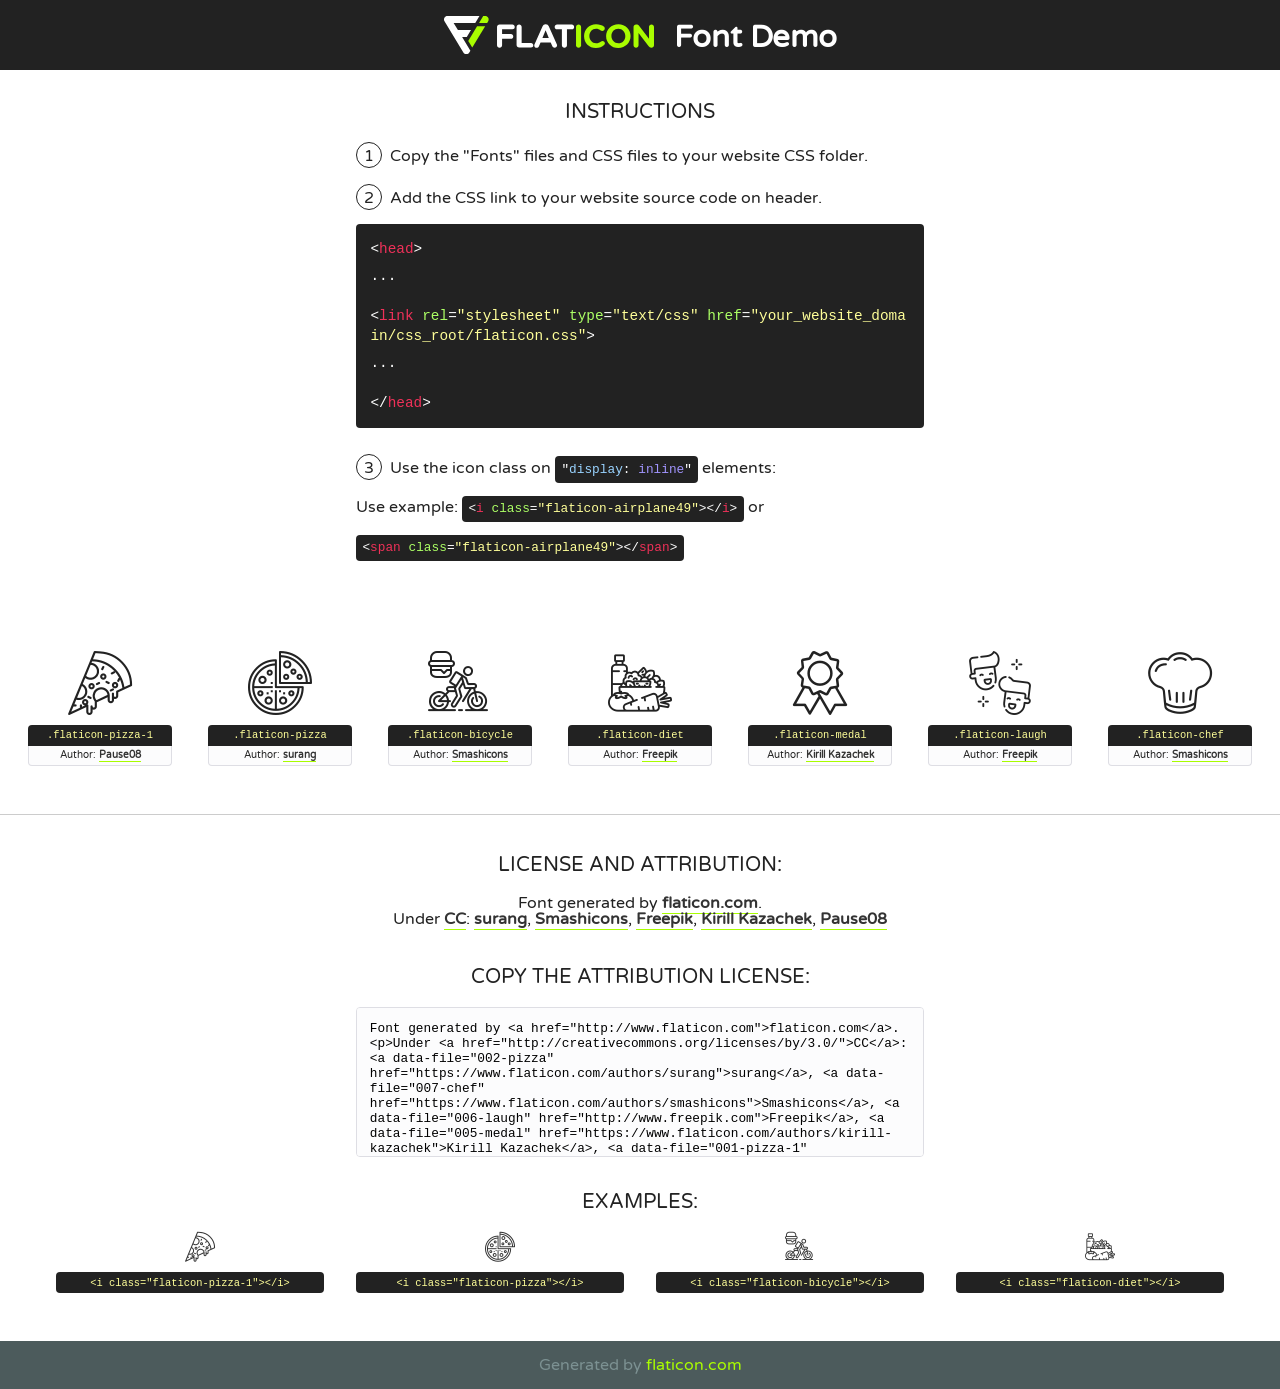
<file: pizzeria/app/static/fonts/flaticon/font/flaticon.html>
<!DOCTYPE html>
<!--
  Flaticon icon font: Flaticon
  Creation date: 25/09/2018 08:24
-->
<html>
<!DOCTYPE html>
<html>

<head>
    <title>Flaticon WebFont</title>
    <link href="http://fonts.googleapis.com/css?family=Varela+Round" rel="stylesheet" type="text/css" />
    <link rel="stylesheet" type="text/css" href="flaticon.css">
    <meta charset="UTF-8">
    <style>
    html, body, div, span, applet, object, iframe,
    h1, h2, h3, h4, h5, h6, p, blockquote, pre,
    a, abbr, acronym, address, big, cite, code,
    del, dfn, em, img, ins, kbd, q, s, samp,
    small, strike, strong, sub, sup, tt, var,
    b, u, i, center,
    dl, dt, dd, ol, ul, li,
    fieldset, form, label, legend,
    table, caption, tbody, tfoot, thead, tr, th, td,
    article, aside, canvas, details, embed, 
    figure, figcaption, footer, header, hgroup, 
    menu, nav, output, ruby, section, summary,
    time, mark, audio, video {
        margin: 0;
        padding: 0;
        border: 0;
        font-size: 100%;
        font: inherit;
        vertical-align: baseline;
    }
    /* HTML5 display-role reset for older browsers */
    article, aside, details, figcaption, figure, 
    footer, header, hgroup, menu, nav, section {
        display: block;
    }
    body {
        line-height: 1;
    }
    ol, ul {
        list-style: none;
    }
    blockquote, q {
        quotes: none;
    }
    blockquote:before, blockquote:after,
    q:before, q:after {
        content: '';
        content: none;
    }
    table {
        border-collapse: collapse;
        border-spacing: 0;
    }
    body {
        font-family: 'Varela Round', Helvetica, Arial, sans-serif;
        font-size: 16px;
        color: #222;
    }
    a {
        color: #333;
        border-bottom: 1px solid #a9fd00;
        font-weight: bold;
        text-decoration: none;
    }
    * {
        -moz-box-sizing: border-box;
        -webkit-box-sizing: border-box;
        box-sizing: border-box;
        margin: 0;
        padding: 0;
    }
    [class^="flaticon-"]:before, [class*=" flaticon-"]:before, [class^="flaticon-"]:after, [class*=" flaticon-"]:after {
        font-family: Flaticon;
        font-size: 30px;
        font-style: normal;
        margin-left: 20px;
        color: #333;
    }
    .wrapper {
        max-width: 600px;
        margin: auto;
        padding: 0 1em;
    }
    .title {
        font-size: 1.25em;
        text-align: center;
        margin-bottom: 1em;
        text-transform: uppercase;
    }
    header {
        text-align: center;
        background-color: #222;
        color: #fff;
        padding: 1em;
    }
    header .logo {
        width: 210px;
        height: 38px;
        display: inline-block;
        vertical-align: middle;
        margin-right: 1em;
        border: none;
    }
    header strong {
        font-size: 1.95em;
        font-weight: bold;
        vertical-align: middle;
        margin-top: 5px;
        display: inline-block;
    }
    .demo {
        margin: 2em auto;
        line-height: 1.25em;
    }
    .demo ul li {
        margin-bottom: 1em;
    }
    .demo ul li .num {
        color: #222;
        border-radius: 20px;
        display: inline-block;
        width: 26px;
        padding: 3px;
        height: 26px;
        text-align: center;
        margin-right: 0.5em;
        border: 1px solid #222;
    }
    .demo ul li code {
        background-color: #222;
        border-radius: 4px;
        padding: 0.25em 0.5em;
        display: inline-block;
        color: #fff;
        font-family: Consolas,Monaco,Lucida Console,Liberation Mono,DejaVu Sans Mono,Bitstream Vera Sans Mono,Courier New, monospace;
        font-weight: lighter;
        margin-top: 1em;
        font-size: 0.8em;
        word-break: break-all;
    }
    .demo ul li code.big {
        padding: 1em;
        font-size: 0.9em;
    }
    .demo ul li code .red {
        color: #EF3159;
    }
    .demo ul li code .green {
        color: #ACFF65;
    }
    .demo ul li code .yellow {
        color: #FFFF99;
    }
    .demo ul li code .blue {
        color: #99D3FF;
    }
    .demo ul li code .purple {
        color: #A295FF;
    }
    .demo ul li code .dots {
        margin-top: 0.5em;
        display: block;
    }
    #glyphs {
        border-bottom: 1px solid #ccc;
        padding: 2em 0;
        text-align: center;
    }
    .glyph {
        display: inline-block;
        width: 9em;
        margin: 1em;
        text-align: center;
        vertical-align: top;
        background: #FFF;
    }
    .glyph .glyph-icon {
        padding: 10px;
        display: block;
        font-family:"Flaticon";
        font-size: 64px;
        line-height: 1;
    }
    .glyph .glyph-icon:before {
        font-size: 64px;
        color: #222;
        margin-left: 0;
    }
    .class-name {
        font-size: 0.65em;
        background-color: #222;
        color: #fff;
        border-radius: 4px 4px 0 0;
        padding: 0.5em;
        color: #FFFF99;
        font-family: Consolas,Monaco,Lucida Console,Liberation Mono,DejaVu Sans Mono,Bitstream Vera Sans Mono,Courier New, monospace;
    }
    .author-name {
        font-size: 0.6em;
        background-color: #fcfcfd;
        border: 1px solid #DEDEE4;
        border-top: 0;
        border-radius: 0 0 4px 4px;
        padding: 0.5em;
    }
    .class-name:last-child {
        font-size: 10px;
        color:#888;
    }
    .class-name:last-child a {
        font-size: 10px;
        color:#555;
    }
    .class-name:last-child a:hover {
        color:#a9fd00;
    }
    .glyph > input {
        display: block;
        width: 100px;
        margin: 5px auto;
        text-align: center;
        font-size: 12px;
        cursor: text;
    }
    .glyph > input.icon-input {
        font-family:"Flaticon";
        font-size: 16px;
        margin-bottom: 10px;
    }
    .attribution .title {
        margin-top: 2em;
    }
    .attribution textarea {
        background-color: #fcfcfd;
        padding: 1em;
        border: none;
        box-shadow: none;
        border: 1px solid #DEDEE4;
        border-radius: 4px;
        resize: none;
        width: 100%;
        height: 150px;
        font-size: 0.8em;
        font-family: Consolas,Monaco,Lucida Console,Liberation Mono,DejaVu Sans Mono,Bitstream Vera Sans Mono,Courier New, monospace;
        -webkit-appearance: none;
    }
    .iconsuse {
        margin: 2em auto;
        text-align: center;
        max-width: 1200px;
    }
    .iconsuse:after {
        content: '';
        display: table;
        clear: both;
    }
    .iconsuse .image {
        float: left;
        width: 25%;
        padding: 0 1em;
    }
    .iconsuse .image p {
        margin-bottom: 1em;
    }
    .iconsuse .image span {
        display: block;
        font-size: 0.65em;
        background-color: #222;
        color: #fff;
        border-radius: 4px;
        padding: 0.5em;
        color: #FFFF99;
        margin-top: 1em;
        font-family: Consolas,Monaco,Lucida Console,Liberation Mono,DejaVu Sans Mono,Bitstream Vera Sans Mono,Courier New, monospace;
    }
    #footer {
        text-align: center;
        background-color: #4C5B5C;
        color: #7c9192;
        padding: 1em;
    }
    #footer a {
        border: none;
        color: #a9fd00;
        font-weight: normal;
    }
    @media (max-width: 960px) {
        .iconsuse .image {
            width: 50%;
        }
    }
    @media (max-width: 560px) {
        .iconsuse .image {
            width: 100%;
        }
    }
    </style>
</head>

<body class="characters-off">

    <header>
        <a href="http://www.flaticon.com" target="_blank" class="logo">
            <svg version="1.1" xmlns="http://www.w3.org/2000/svg" xmlns:xlink="http://www.w3.org/1999/xlink" xmlns:a="http://ns.adobe.com/AdobeSVGViewerExtensions/3.0/" viewBox="0 0 560.875 102.036" enable-background="new 0 0 560.875 102.036" xml:space="preserve">
                <defs>
                </defs>
                <g>
                    <g class="letters">
                        <path fill="#ffffff" d="M141.596,29.675c0-3.777,2.985-6.767,6.764-6.767h34.438c3.426,0,6.15,2.728,6.15,6.15
                        c0,3.43-2.724,6.149-6.15,6.149h-27.674v13.091h23.719c3.429,0,6.151,2.724,6.151,6.15c0,3.43-2.723,6.149-6.151,6.149h-23.719
                        v17.574c0,3.773-2.986,6.761-6.764,6.761c-3.779,0-6.764-2.989-6.764-6.761V29.675z"></path>
                        <path fill="#ffffff" d="M193.844,29.149c0-3.781,2.985-6.767,6.764-6.767c3.776,0,6.763,2.985,6.763,6.767v42.957h25.039
                        c3.426,0,6.149,2.726,6.149,6.153c0,3.425-2.723,6.15-6.149,6.15h-31.802c-3.779,0-6.764-2.986-6.764-6.768V29.149z"></path>
                        <path fill="#ffffff" d="M241.891,75.71l21.438-48.407c1.492-3.341,4.215-5.357,7.906-5.357h0.792
                        c3.686,0,6.323,2.017,7.815,5.357l21.439,48.407c0.436,0.967,0.701,1.845,0.701,2.723c0,3.602-2.809,6.501-6.414,6.501
                        c-3.161,0-5.269-1.845-6.499-4.655l-4.132-9.661h-27.059l-4.301,10.102c-1.144,2.631-3.426,4.214-6.237,4.214
                        c-3.517,0-6.24-2.81-6.24-6.325C241.1,77.64,241.451,76.677,241.891,75.71z M279.932,58.666l-8.521-20.297l-8.526,20.297H279.932
                        z"></path>
                        <path fill="#ffffff" d="M314.864,35.387H301.86c-3.429,0-6.239-2.813-6.239-6.238c0-3.429,2.811-6.24,6.239-6.24h39.533
                        c3.426,0,6.237,2.811,6.237,6.24c0,3.425-2.811,6.238-6.237,6.238h-13.001v42.785c0,3.773-2.99,6.761-6.764,6.761
                        c-3.779,0-6.764-2.989-6.764-6.761V35.387z"></path>
                        <path fill="#A9FD00" d="M352.615,29.149c0-3.781,2.985-6.767,6.767-6.767c3.774,0,6.761,2.985,6.761,6.767v49.024
                        c0,3.773-2.987,6.761-6.761,6.761c-3.781,0-6.767-2.989-6.767-6.761V29.149z"></path>
                        <path fill="#A9FD00" d="M374.132,53.836v-0.179c0-17.481,13.178-31.801,32.065-31.801c9.22,0,15.459,2.458,20.557,6.238
                        c1.402,1.054,2.637,2.985,2.637,5.357c0,3.692-2.985,6.59-6.681,6.59c-1.845,0-3.071-0.702-4.044-1.319
                        c-3.776-2.813-7.729-4.393-12.562-4.393c-10.364,0-17.831,8.611-17.831,19.154v0.173c0,10.542,7.291,19.329,17.831,19.329
                        c5.715,0,9.492-1.756,13.359-4.834c1.049-0.874,2.458-1.491,4.039-1.491c3.429,0,6.325,2.813,6.325,6.236
                        c0,2.106-1.056,3.78-2.282,4.834c-5.539,4.834-12.036,7.733-21.878,7.733C387.572,85.464,374.132,71.493,374.132,53.836z"></path>
                        <path fill="#A9FD00" d="M433.009,53.836v-0.179c0-17.481,13.79-31.801,32.766-31.801c18.981,0,32.592,14.143,32.592,31.628v0.173
                        c0,17.483-13.785,31.807-32.769,31.807C446.625,85.464,433.009,71.32,433.009,53.836z M484.224,53.836v-0.179
                        c0-10.539-7.725-19.326-18.626-19.326c-10.893,0-18.449,8.611-18.449,19.154v0.173c0,10.542,7.73,19.329,18.626,19.329
                        C476.676,72.986,484.224,64.378,484.224,53.836z"></path>
                        <path fill="#A9FD00" d="M506.233,29.321c0-3.774,2.99-6.763,6.767-6.763h1.401c3.252,0,5.183,1.583,7.029,3.953l26.093,34.265
                        V29.059c0-3.692,2.99-6.677,6.681-6.677c3.683,0,6.671,2.985,6.671,6.677v48.934c0,3.78-2.987,6.765-6.764,6.765h-0.436
                        c-3.257,0-5.188-1.581-7.034-3.953l-27.056-35.492v32.944c0,3.687-2.985,6.676-6.678,6.676c-3.683,0-6.673-2.989-6.673-6.676
                        V29.321z"></path>
                    </g>
                    <g class="insignia">
                        <path fill="#ffffff" d="M48.372,56.137h12.517l11.156-18.537H37.186L25.688,18.539h57.825L94.668,0H9.271
                        C5.925,0,2.842,1.801,1.198,4.716c-1.644,2.907-1.593,6.482,0.134,9.343l50.38,83.501c1.678,2.781,4.689,4.476,7.938,4.476
                        c3.246,0,6.257-1.695,7.935-4.476l2.898-4.804L48.372,56.137z"></path>
                        <g class="i">
                            <path fill="#A9FD00" d="M93.575,18.539h0.031v0.004l21.652,0.004l2.705-4.488c1.727-2.861,1.778-6.436,0.133-9.343
                            C116.454,1.801,113.371,0,110.026,0h-5.294L93.575,18.539z"></path>
                            <polygon fill="#A9FD00" points="88.291,27.356 64.725,66.486 75.519,84.404 109.942,27.356"></polygon>
                        </g>
                    </g>
                </g>
            </svg>
        </a>
        <strong>Font Demo</strong>
    </header>


    <section class="demo wrapper">

        <p class="title">Instructions</p>

        <ul>
            <li>
                <span class="num">1</span>Copy the "Fonts" files and CSS files to your website CSS folder.
            </li>
            <li>
                <span class="num">2</span>Add the CSS link to your website source code on header.
                <code class="big">
                    &lt;<span class="red">head</span>&gt;
                    <br/><span class="dots">...</span>
                    <br/>&lt;<span class="red">link</span> <span class="green">rel</span>=<span class="yellow">"stylesheet"</span> <span class="green">type</span>=<span class="yellow">"text/css"</span> <span class="green">href</span>=<span class="yellow">"your_website_domain/css_root/flaticon.css"</span>&gt;
                    <br/><span class="dots">...</span>
                    <br/>&lt;/<span class="red">head</span>&gt;
                </code>
            </li>

            <li>
                <p>
                    <span class="num">3</span>Use the icon class on <code>"<span class="blue">display</span>:<span class="purple"> inline</span>"</code> elements:
                    <br />
                    Use example: <code>&lt;<span class="red">i</span> <span class="green">class</span>=<span class="yellow">&quot;flaticon-airplane49&quot;</span>&gt;&lt;/<span class="red">i</span>&gt;</code> or <code>&lt;<span class="red">span</span> <span class="green">class</span>=<span class="yellow">&quot;flaticon-airplane49&quot;</span>&gt;&lt;/<span class="red">span</span>&gt;</code>
            </li>
        </ul>

    </section>




   <section id="glyphs">          
    
      
        <div class="glyph"><div class="glyph-icon flaticon-pizza-1"></div>
            <div class="class-name">.flaticon-pizza-1</div>
            <div class="author-name">Author: <a data-file="001-pizza-1" href="https://www.flaticon.com/authors/pause08">Pause08</a> </div> 
        </div>        
        
        <div class="glyph"><div class="glyph-icon flaticon-pizza"></div>
            <div class="class-name">.flaticon-pizza</div>
            <div class="author-name">Author: <a data-file="002-pizza" href="https://www.flaticon.com/authors/surang">surang</a> </div> 
        </div>        
        
        <div class="glyph"><div class="glyph-icon flaticon-bicycle"></div>
            <div class="class-name">.flaticon-bicycle</div>
            <div class="author-name">Author: <a data-file="003-bicycle" href="https://www.flaticon.com/authors/smashicons">Smashicons</a> </div> 
        </div>        
        
        <div class="glyph"><div class="glyph-icon flaticon-diet"></div>
            <div class="class-name">.flaticon-diet</div>
            <div class="author-name">Author: <a data-file="004-diet" href="http://www.freepik.com">Freepik</a> </div> 
        </div>        
        
        <div class="glyph"><div class="glyph-icon flaticon-medal"></div>
            <div class="class-name">.flaticon-medal</div>
            <div class="author-name">Author: <a data-file="005-medal" href="https://www.flaticon.com/authors/kirill-kazachek">Kirill Kazachek</a> </div> 
        </div>        
        
        <div class="glyph"><div class="glyph-icon flaticon-laugh"></div>
            <div class="class-name">.flaticon-laugh</div>
            <div class="author-name">Author: <a data-file="006-laugh" href="http://www.freepik.com">Freepik</a> </div> 
        </div>        
        
        <div class="glyph"><div class="glyph-icon flaticon-chef"></div>
            <div class="class-name">.flaticon-chef</div>
            <div class="author-name">Author: <a data-file="007-chef" href="https://www.flaticon.com/authors/smashicons">Smashicons</a> </div> 
        </div>        
        

    </section>



    <section class="attribution wrapper"   style="text-align:center;">

      <div class="title">License and attribution:</div><div class="attrDiv">Font generated by <a href="http://www.flaticon.com">flaticon.com</a>. <div><p>Under <a href="http://creativecommons.org/licenses/by/3.0/">CC</a>: <a data-file="002-pizza" href="https://www.flaticon.com/authors/surang">surang</a>, <a data-file="007-chef" href="https://www.flaticon.com/authors/smashicons">Smashicons</a>, <a data-file="006-laugh" href="http://www.freepik.com">Freepik</a>, <a data-file="005-medal" href="https://www.flaticon.com/authors/kirill-kazachek">Kirill Kazachek</a>, <a data-file="001-pizza-1" href="https://www.flaticon.com/authors/pause08">Pause08</a></p>  </div>
      </div>
      <div class="title">Copy the Attribution License:</div>

    <textarea onclick="this.focus();this.select();">Font generated by &lt;a href=&quot;http://www.flaticon.com&quot;&gt;flaticon.com&lt;/a&gt;. <p>Under <a href="http://creativecommons.org/licenses/by/3.0/">CC</a>: <a data-file="002-pizza" href="https://www.flaticon.com/authors/surang">surang</a>, <a data-file="007-chef" href="https://www.flaticon.com/authors/smashicons">Smashicons</a>, <a data-file="006-laugh" href="http://www.freepik.com">Freepik</a>, <a data-file="005-medal" href="https://www.flaticon.com/authors/kirill-kazachek">Kirill Kazachek</a>, <a data-file="001-pizza-1" href="https://www.flaticon.com/authors/pause08">Pause08</a></p>  
     </textarea>

    </section>

    <section class="iconsuse">

          <div class="title">Examples:</div>            
             
            <div class="image">
                <p>
                    <i class="glyph-icon flaticon-pizza-1"></i> 
                    <span>&lt;i class=&quot;flaticon-pizza-1&quot;&gt;&lt;/i&gt;</span>
                </p>
            </div>
            
            <div class="image">
                <p>
                    <i class="glyph-icon flaticon-pizza"></i> 
                    <span>&lt;i class=&quot;flaticon-pizza&quot;&gt;&lt;/i&gt;</span>
                </p>
            </div>
            
            <div class="image">
                <p>
                    <i class="glyph-icon flaticon-bicycle"></i> 
                    <span>&lt;i class=&quot;flaticon-bicycle&quot;&gt;&lt;/i&gt;</span>
                </p>
            </div>
            
            <div class="image">
                <p>
                    <i class="glyph-icon flaticon-diet"></i> 
                    <span>&lt;i class=&quot;flaticon-diet&quot;&gt;&lt;/i&gt;</span>
                </p>
            </div>
                       
        </div>
                            
    </section>

<div id="footer">
    <div>Generated by <a href="http://www.flaticon.com">flaticon.com</a>
    </div>
</div>



</body>
</html>
</file>
<file: pizzeria/app/static/fonts/flaticon/font/flaticon.css>
/*
  	Flaticon icon font: Flaticon
  	Creation date: 25/09/2018 08:24
  	*/

@font-face {
  font-family: "Flaticon";
  src: url("./Flaticon.eot");
  src: url("./Flaticon.eot?#iefix") format("embedded-opentype"),
       url("./Flaticon.woff") format("woff"),
       url("./Flaticon.ttf") format("truetype"),
       url("./Flaticon.svg#Flaticon") format("svg");
  font-weight: normal;
  font-style: normal;
}

@media screen and (-webkit-min-device-pixel-ratio:0) {
  @font-face {
    font-family: "Flaticon";
    src: url("./Flaticon.svg#Flaticon") format("svg");
  }
}

[class^="flaticon-"]:before, [class*=" flaticon-"]:before,
[class^="flaticon-"]:after, [class*=" flaticon-"]:after {   
  font-family: Flaticon;
        font-size: 20px;
font-style: normal;
margin-left: 20px;
}

.flaticon-pizza-1:before { content: "\f100"; }
.flaticon-pizza:before { content: "\f101"; }
.flaticon-bicycle:before { content: "\f102"; }
.flaticon-diet:before { content: "\f103"; }
.flaticon-medal:before { content: "\f104"; }
.flaticon-laugh:before { content: "\f105"; }
.flaticon-chef:before { content: "\f106"; }
</file>
